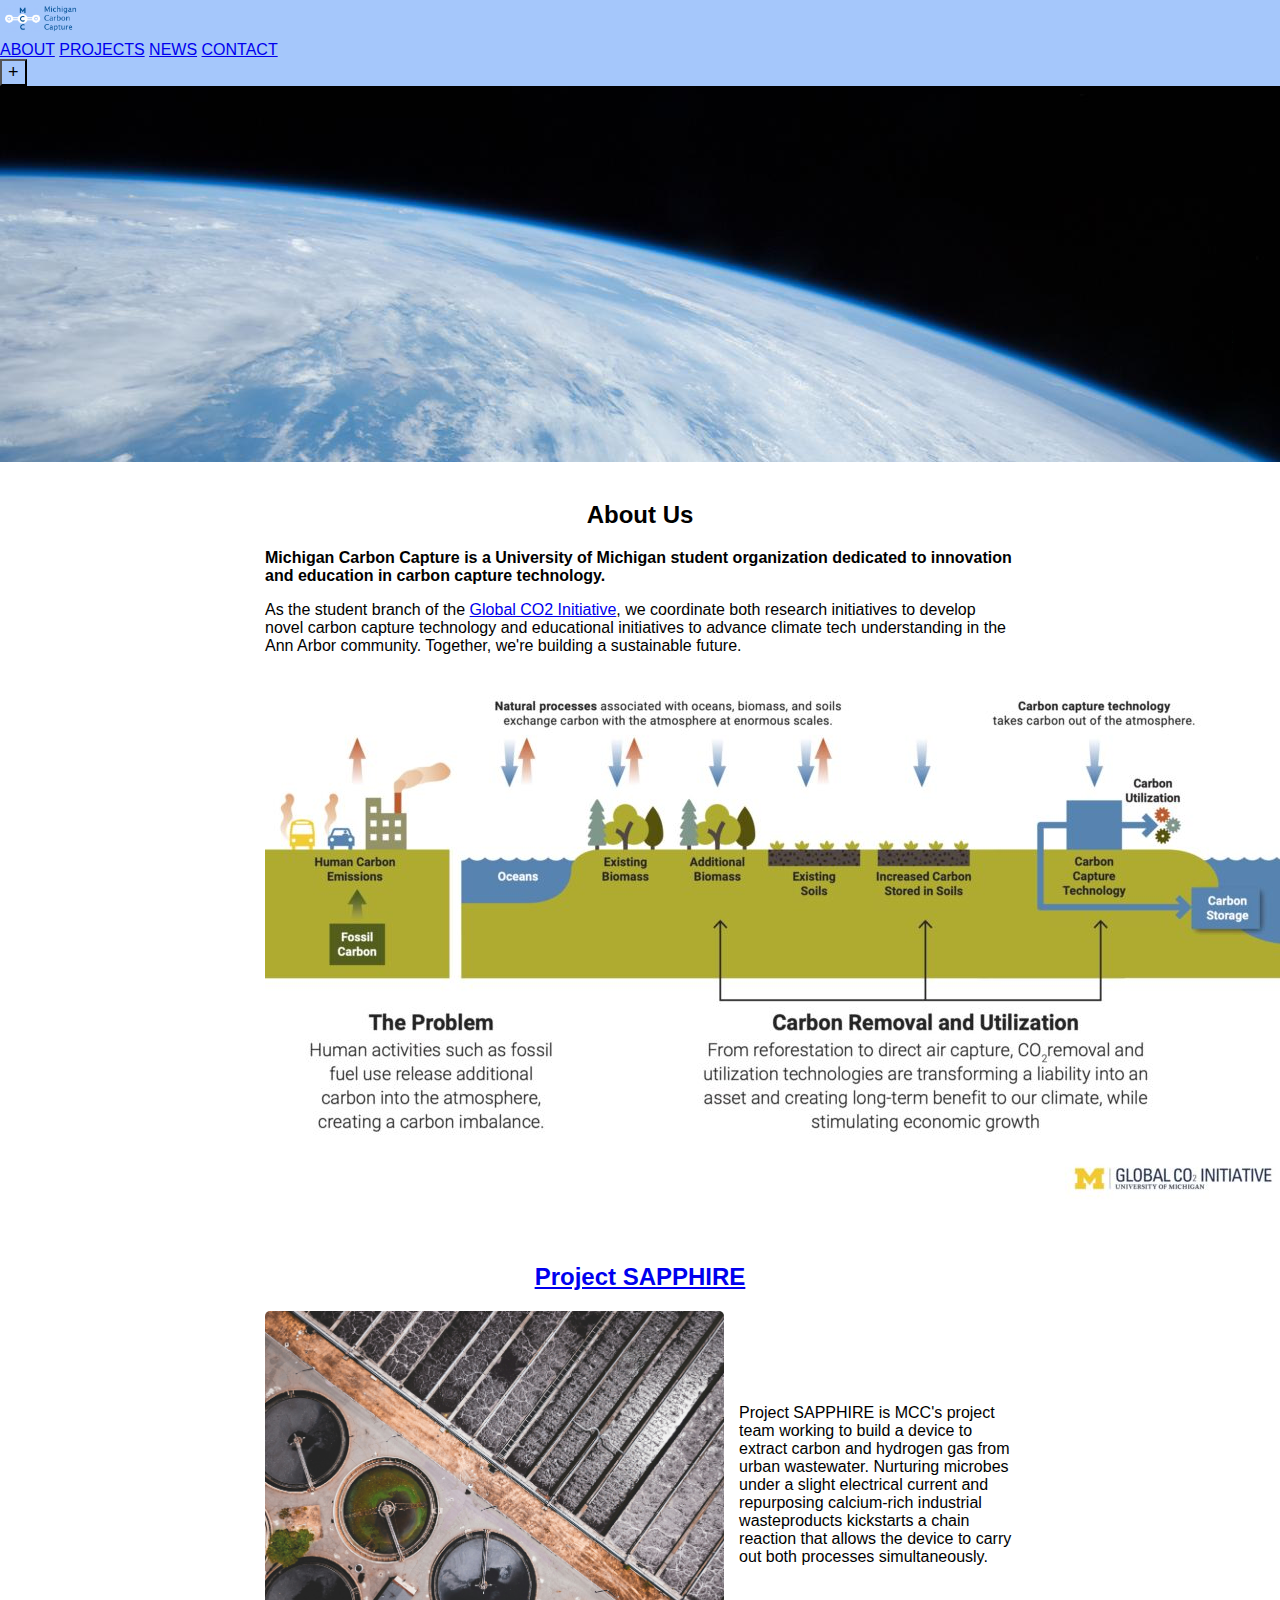
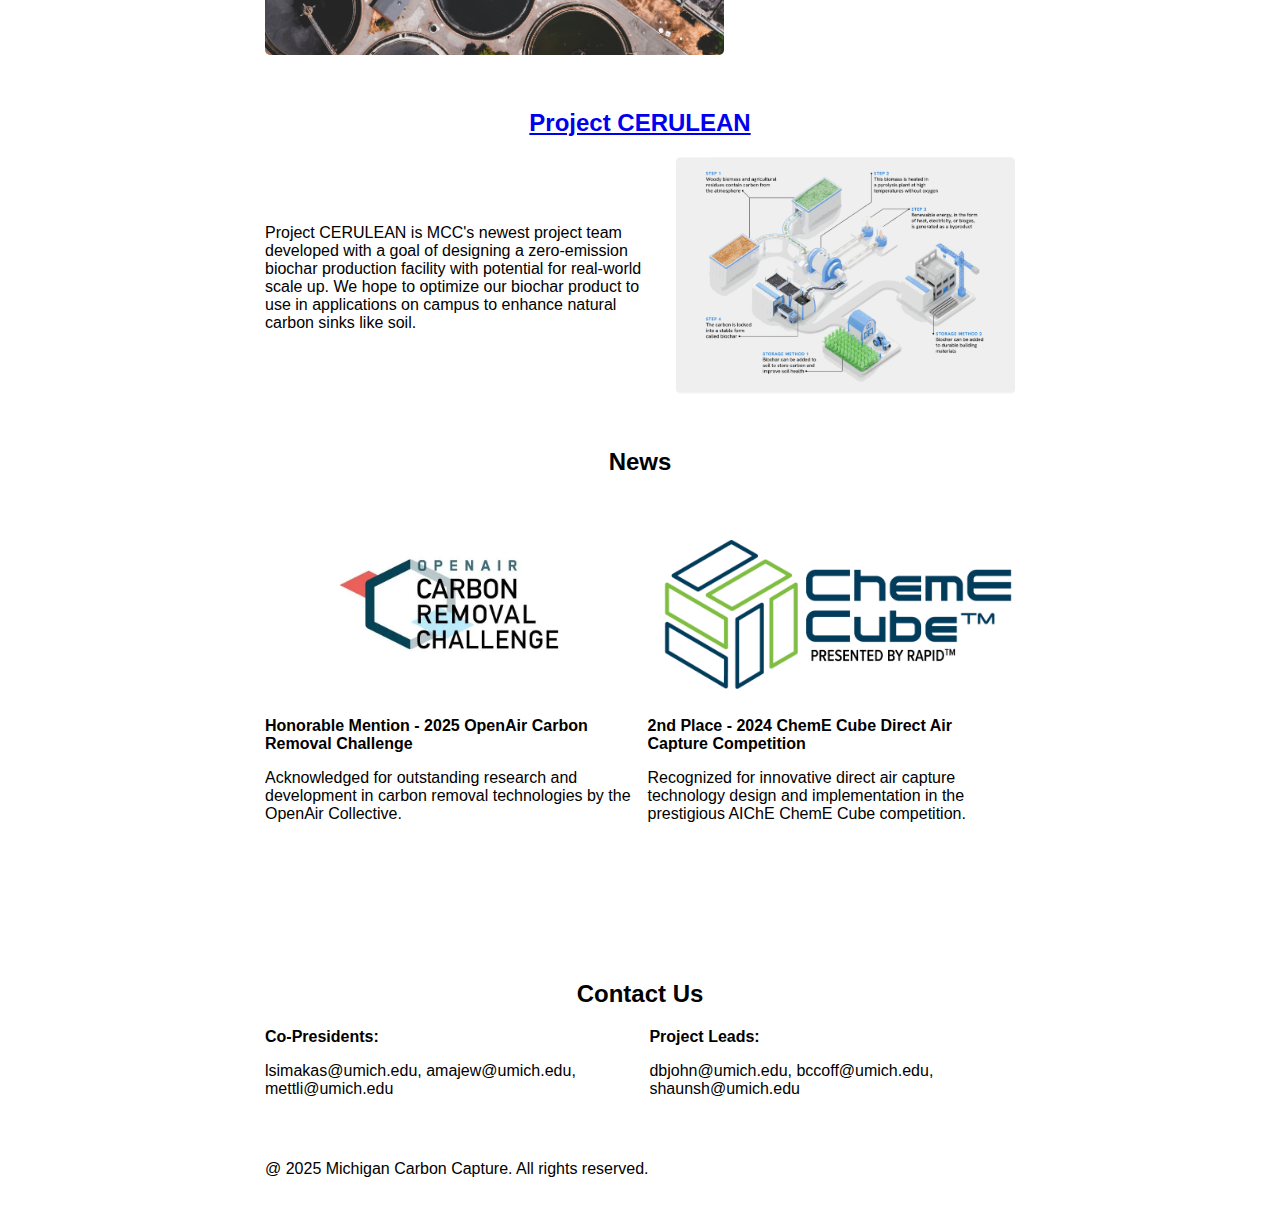
<file: index.html>
<!DOCTYPE html>
<html>
    <head>
        <title>Michigan Carbon Capture</title>
        <link rel="stylesheet" href="style.css">
        <link rel="icon" type="image/png" href="assets/mcc-logo.png">
        <meta name="viewport" content="width=device-width, initial-scale=1.0">
        <meta name="description" content="Michigan Carbon Capture is a University of Michigan student organization dedicated to innovation and education in carbon capture technology.">
        <meta name="author" content="Michigan Carbon Capture">

    </head>

    <body>
        <header>
            <nav id="nav">
                <a href="index.html"><img src="assets/mcc-named-logo.png"></a>
                <div id="navlinks">
                    <a href="#about">ABOUT</a>
                    <a href="/projects.html">PROJECTS</a>
                    <a href="#news">NEWS</a>
                    <a href="#contact">CONTACT</a>
                </div>
                <button id="hamburger">+</button>
            </nav>
            <!--div class="headbanner">
                <h1>Michigan Carbon Capture</h1>
            </div-->
            <img src="assets/narrowEarthView.png" class="banner">            
        </header>
        <main>
            <div>
            <section id="about" class="">
                <h2>About Us</h2>
                <b>Michigan Carbon Capture is a University of Michigan student organization dedicated to innovation and education in carbon capture technology.</b>
                <p>As the student branch of the <a href="https://www.globalco2initiative.org/">Global CO2 Initiative</a>, we coordinate both research initiatives to develop novel carbon capture technology and educational initiatives to advance climate tech understanding in the Ann Arbor community. Together, we're building a sustainable future.</p>
                <img src="assets/gci_CCUS.png">
            </section>
            </div>

            <div class="blue">
            <section id="projects">
                <a href="/sapphire.html"><h2>Project SAPPHIRE</h2></a>
                <div class="flex">
                    <div><img src="/assets/filtration-plant.jpg"></div>
                    <div><p>Project SAPPHIRE is MCC's project team working to build a device to extract carbon and hydrogen gas from urban wastewater. Nurturing microbes under a slight electrical current and repurposing calcium-rich industrial wasteproducts kickstarts a chain reaction that allows the device to carry out both processes simultaneously.</p></div>
                </div>
            </section>
            </div>

            <div>
            <section id="projects2">
                <a href="/cerulean.html"><h2>Project CERULEAN</h2></a>
                <div class="flex">
                    <div><p>Project CERULEAN is MCC's newest project team developed with a goal of designing a zero-emission biochar production facility with potential for real-world scale up. We hope to optimize our biochar product to use in applications on campus to enhance natural carbon sinks like soil.</p></div>
                    <div><img src="/assets/biocharDiagramMidSquare.png"></div>
                </div>
            </section>
            </div>

            <div class="blue">
            <section id="news">
                <h2>News</h2>
                <div class="cards">
                    <article>
                        <img src="assets/openair-logo.webp">
                        <b>Honorable Mention - 2025 OpenAir Carbon Removal Challenge</b>
                        <p>Acknowledged for outstanding research and development in carbon removal technologies by the OpenAir Collective.</p>
                    </article>
                    <article>
                        <img src="assets/cheme-cube-logo-white.png">
                        <b>2nd Place - 2024 ChemE Cube Direct Air Capture Competition</b>
                        <p>Recognized for innovative direct air capture technology design and implementation in the prestigious AIChE ChemE Cube competition.</p>
                    </article>
                </div>
            </section>
            </div>

            <div>
            <section id="contact">
                <h2>Contact Us</h2>
                <div class="flex">
                    <div>
                        <b>Co-Presidents:</b>
                        <p>lsimakas@umich.edu, amajew@umich.edu, mettli@umich.edu</p>
                    </div>
                    <div>
                        <b>Project Leads:</b>
                        <p>dbjohn@umich.edu, bccoff@umich.edu, shaunsh@umich.edu</p>
                    </div>
                    
                    <!--a href=""><button>Join our newsletter!</button></a-->
                </div>
            </section>
            </div>
        <script src="script.js"></script>
        </main>
    </body>
    <footer>
        <section>
        <p>@ 2025 Michigan Carbon Capture. All rights reserved.</p>
        </section>
    </footer>



</html>
</file>
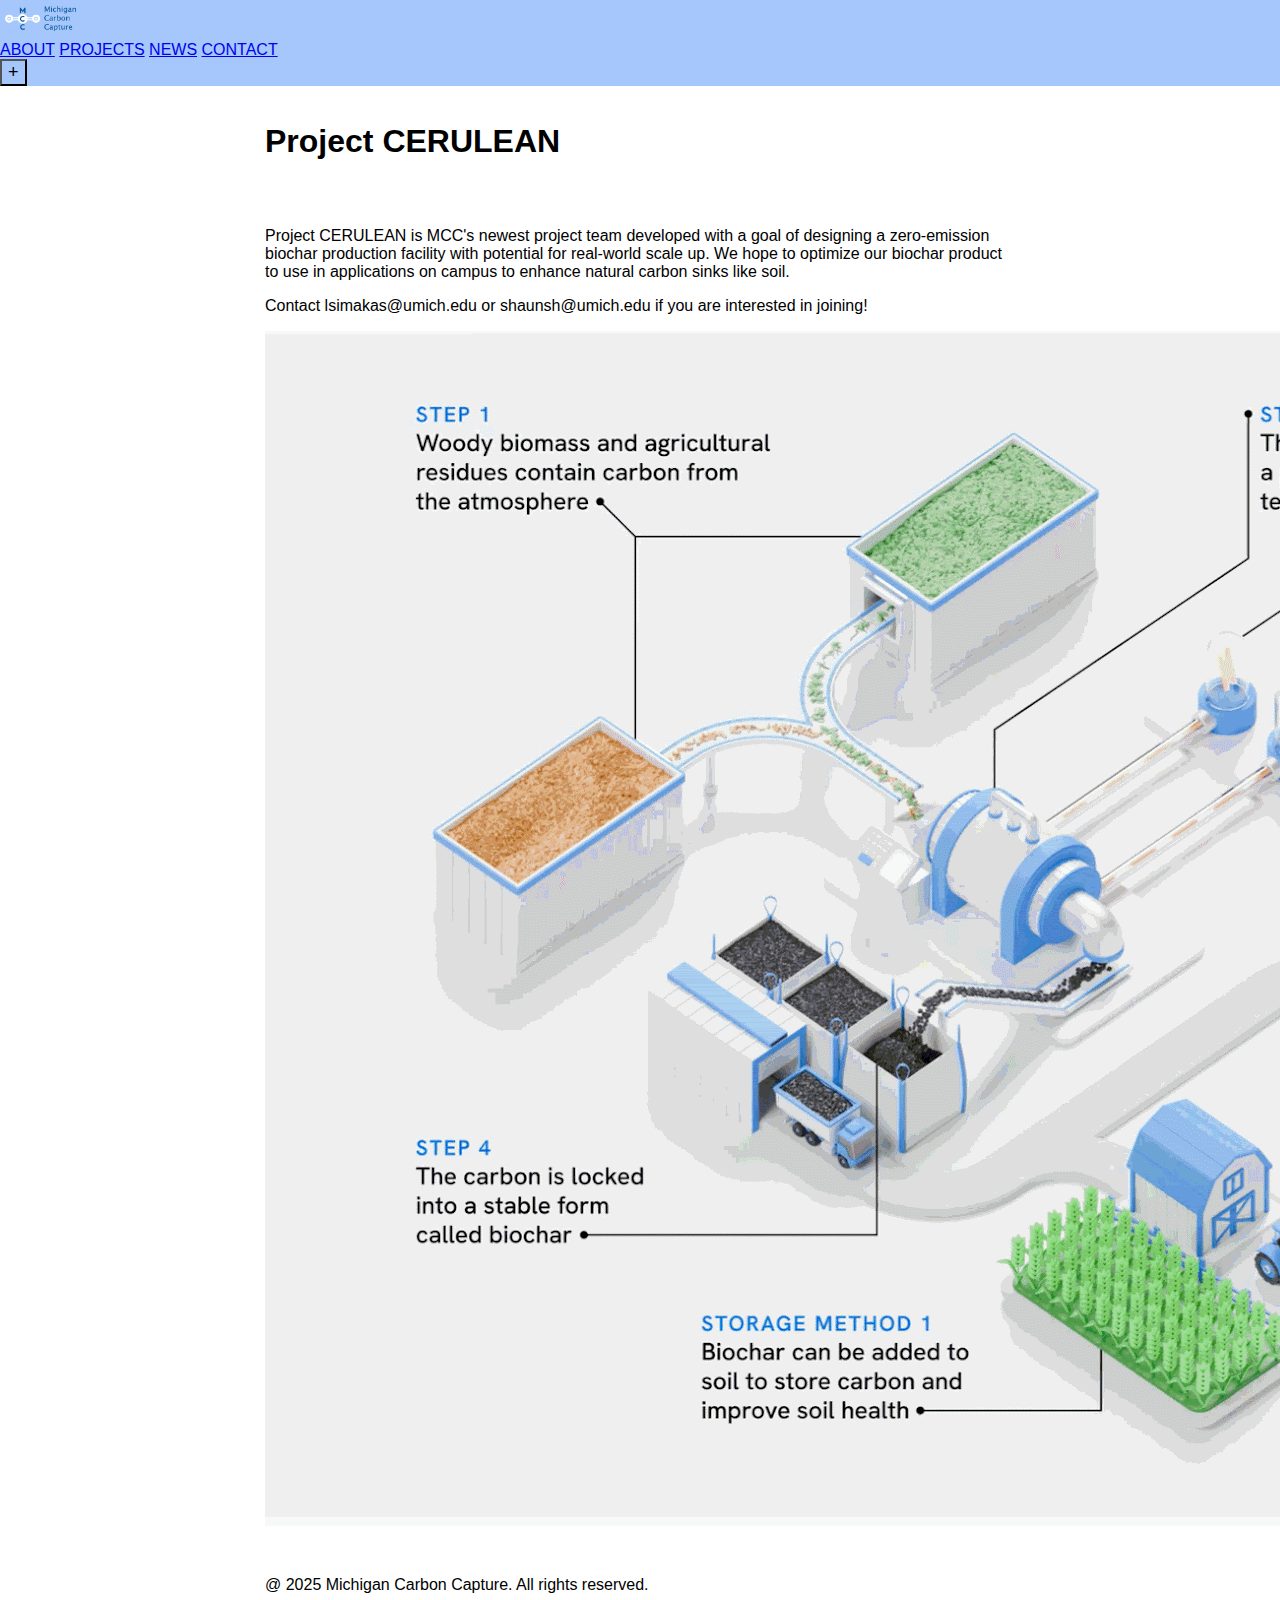
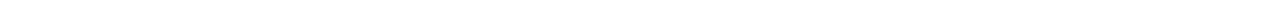
<file: cerulean.html>
<!DOCTYPE html>
<html>
    <head>
        <title>Project CERULEAN</title>
        <link rel="stylesheet" href="style.css">
        <link rel="icon" type="image/png" href="assets/mcc-logo.png">
        <meta name="viewport" content="width=device-width, initial-scale=1.0">
    </head>

    <body>
        <header>
            <nav id="nav">
                <a href="index.html"><img src="assets/mcc-named-logo.png"></a>
                <div id="navlinks">
                    <a href="index.html/#about">ABOUT</a>
                    <a href="/projects.html">PROJECTS</a>
                    <a href="index.html/#news">NEWS</a>
                    <a href="index.html/#contact">CONTACT</a>
                </div>
                <button id="hamburger">+</button>
            </nav>          
        </header>
        <main>
            <section>
                <h1>Project CERULEAN</h1>
            </section>
            <section>
                <p>Project CERULEAN is MCC's newest project team developed with a goal of designing a zero-emission biochar production facility with potential for real-world scale up. We hope to optimize our biochar product to use in applications on campus to enhance natural carbon sinks like soil.</p>
                <p>Contact lsimakas@umich.edu or shaunsh@umich.edu if you are interested in joining!</p>
                <img src="assets/biocharDiagramMidSquare.png">
            </section>  
        </main>
    </body>
    <footer>
        <section>
        <p>@ 2025 Michigan Carbon Capture. All rights reserved.</p>
        </section>
    </footer>
</html>
</file>
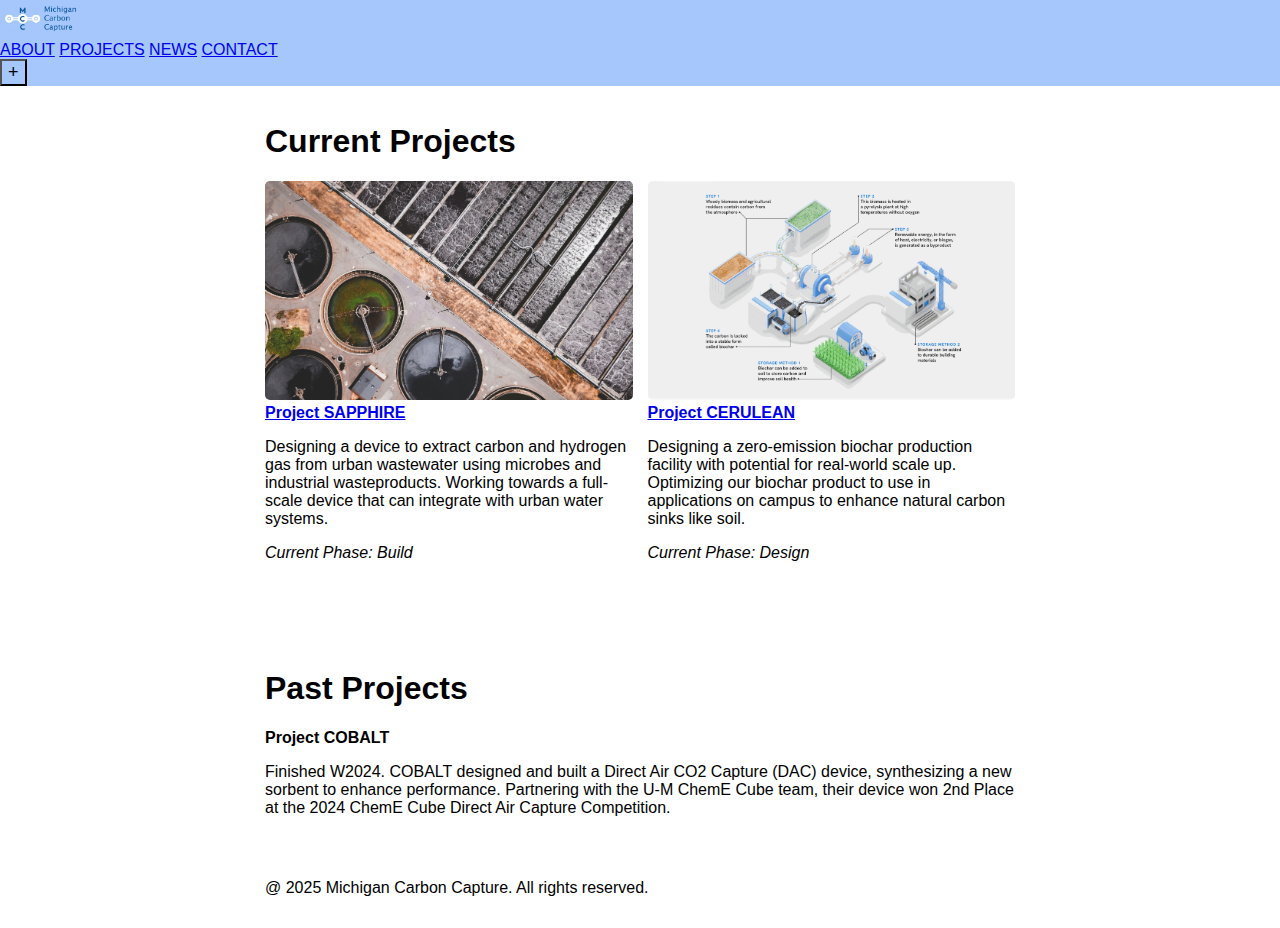
<file: projects.html>
<!DOCTYPE html>
<html>
    <head>
        <title>Projects MCC</title>
        <link rel="stylesheet" href="style.css">
        <link rel="icon" type="image/png" href="assets/mcc-logo.png">
        <meta name="viewport" content="width=device-width, initial-scale=1.0">
    </head>

    <body>
        <header>
            <nav id="nav">
                <a href="index.html"><img src="assets/mcc-named-logo.png"></a>
                <div id="navlinks">
                    <a href="#index.html/about">ABOUT</a>
                    <a href="/projects.html">PROJECTS</a>
                    <a href="index.html/#news">NEWS</a>
                    <a href="index.html/#contact">CONTACT</a>
                </div>
                <button id="hamburger">+</button>
            </nav>
        </header>
        <main>
            <section>
                <h1>Current Projects</h1>
                <div class="cards">
                    <article>
                        <a href="/sapphire.html">
                        <img src="assets/filtration-plant.jpg">
                        <b>Project SAPPHIRE</b></a>
                        <p>Designing a device to extract carbon and hydrogen gas from urban wastewater using microbes and industrial wasteproducts. Working towards a full-scale device that can integrate with urban water systems.</p>
                        <i>Current Phase: Build</i>
                    </article>
                    <article>
                        <a href="/cerulean.html">
                        <img src="assets/biocharDiagram.png">
                        <b>Project CERULEAN</b></a>
                        <p>Designing a zero-emission biochar production facility with potential for real-world scale up. Optimizing our biochar product to use in applications on campus to enhance natural carbon sinks like soil.</p>
                        <i>Current Phase: Design</i>
                    </article>
                </div>
            </section>
            <section>
                <h1>Past Projects</h1>
                <p><b>Project COBALT</b></p>
                <p>Finished W2024. COBALT designed and built a Direct Air CO2 Capture (DAC) device, synthesizing a new sorbent to enhance performance. Partnering with the U-M ChemE Cube team, their device won 2nd Place at the 2024 ChemE Cube Direct Air Capture Competition.</p>
            </section>
        </main>
    </body>
    <footer>
        <section>
        <p>@ 2025 Michigan Carbon Capture. All rights reserved.</p>
        </section>
    </footer>
</html>
</file>
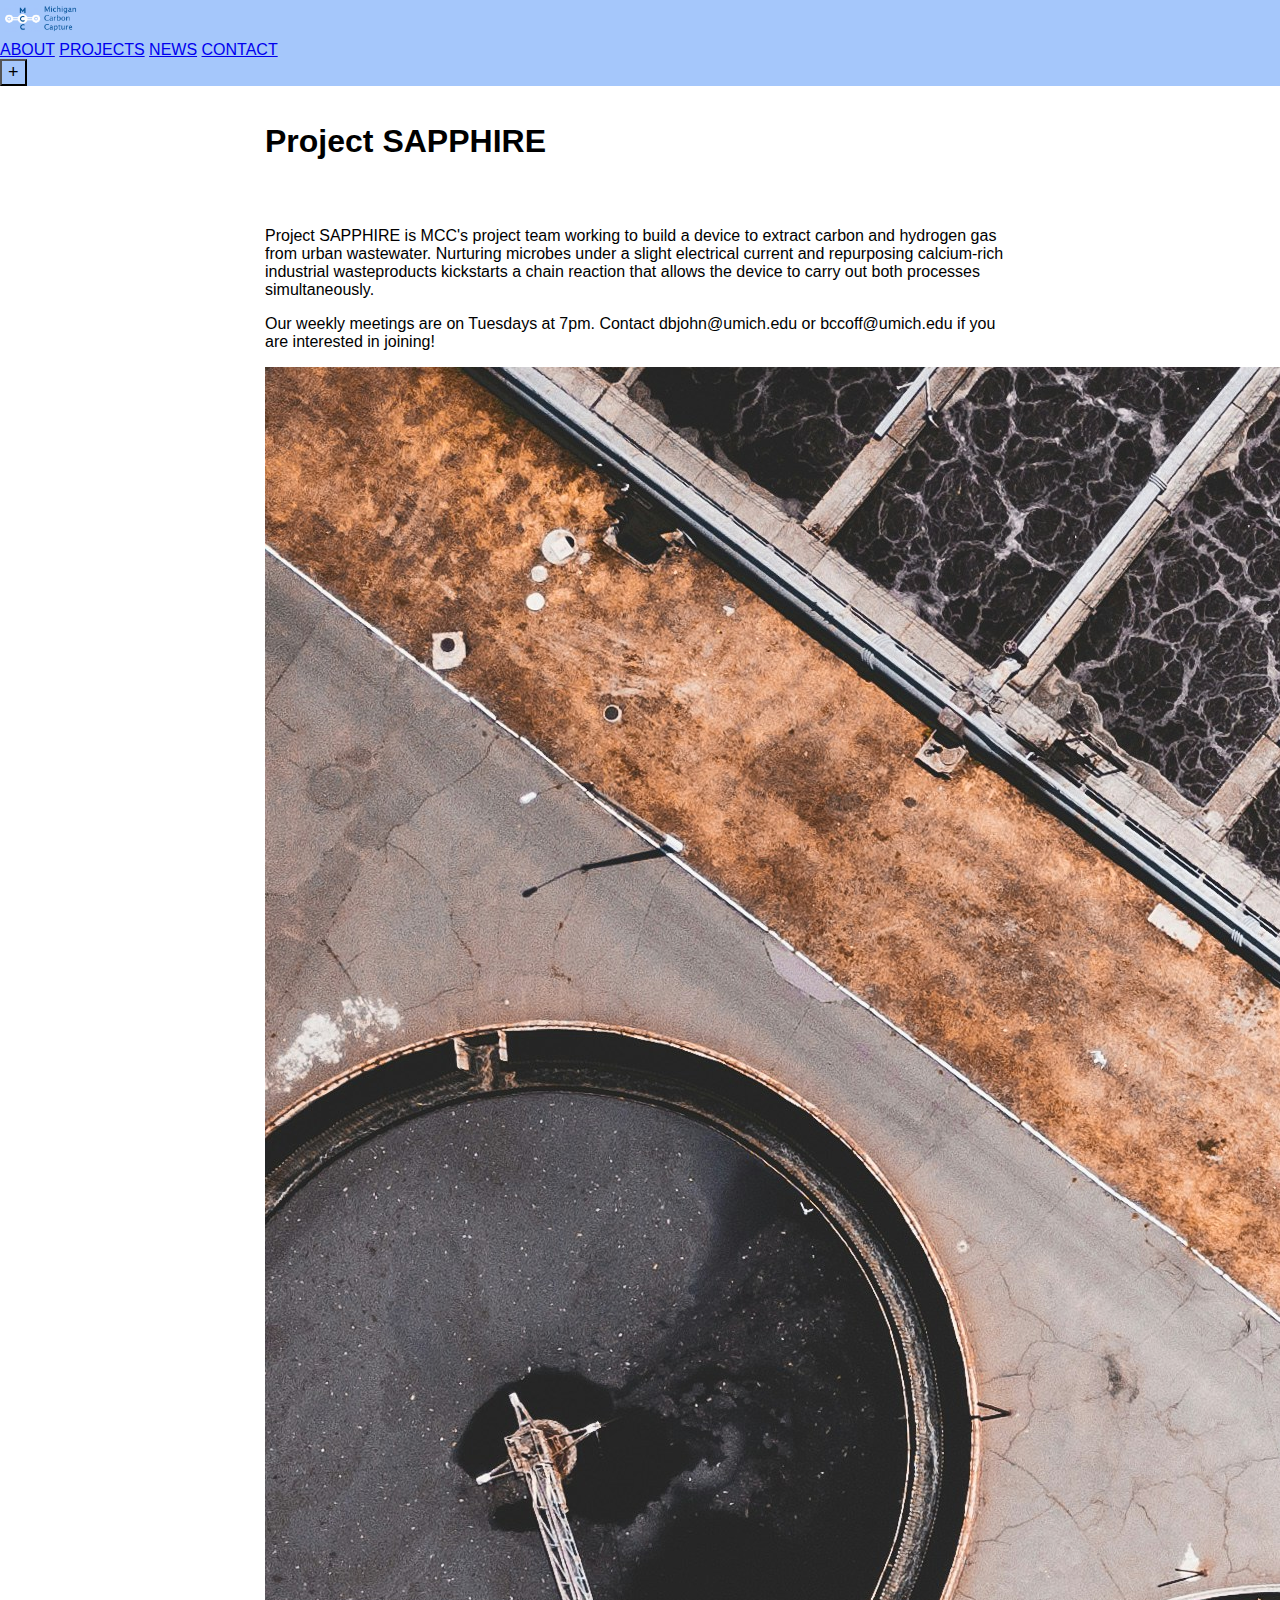
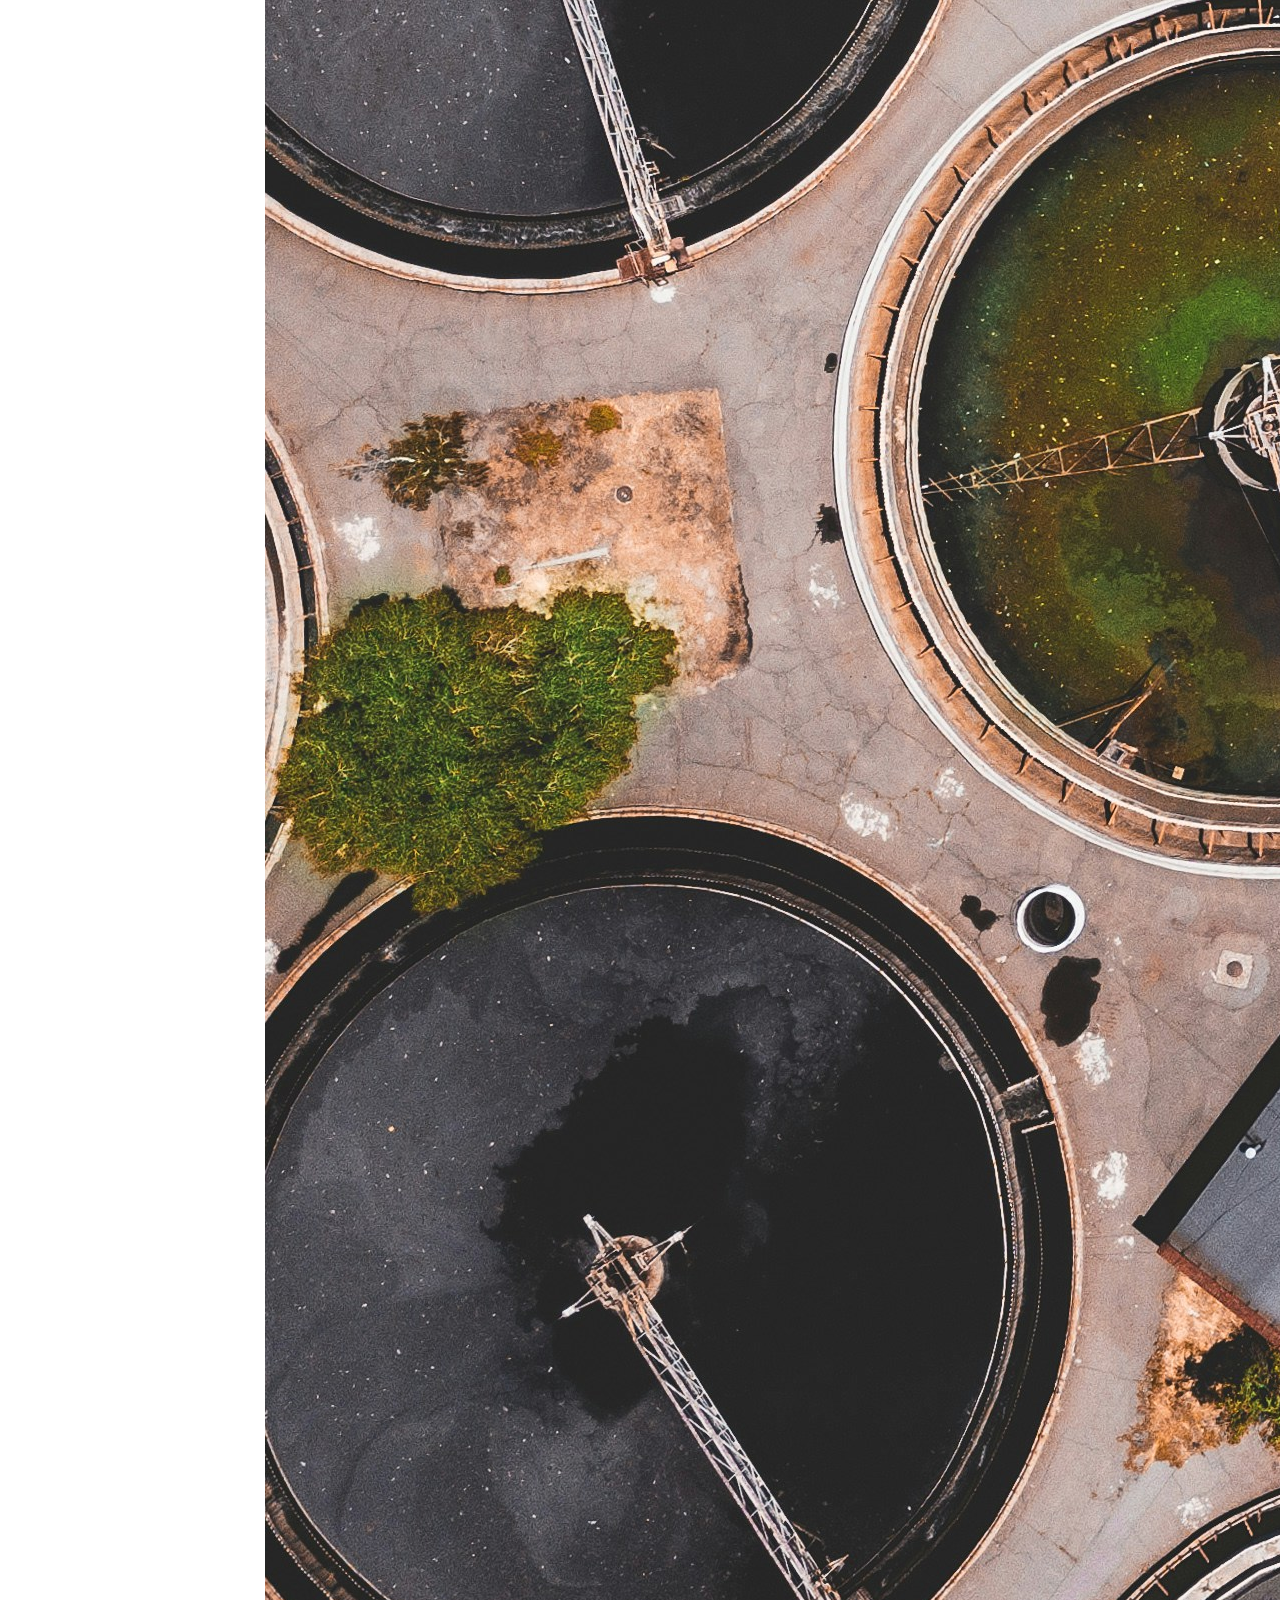
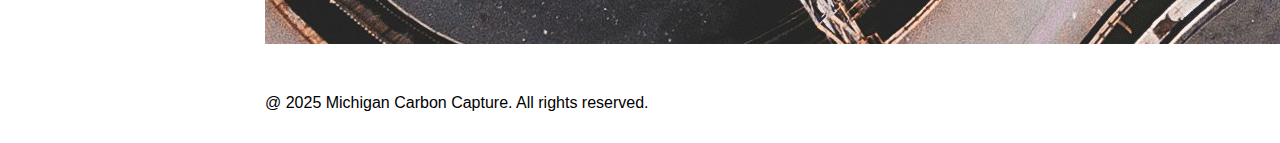
<file: sapphire.html>
<!DOCTYPE html>
<html>
    <head>
        <title>Project SAPPHIRE</title>
        <link rel="stylesheet" href="style.css">
        <link rel="icon" type="image/png" href="assets/mcc-logo.png">
        <meta name="viewport" content="width=device-width, initial-scale=1.0">
    </head>

    <body>
        <header>
            <nav id="nav">
                <a href="index.html"><img src="assets/mcc-named-logo.png"></a>
                <div id="navlinks">
                    <a href="index.html/#about">ABOUT</a>
                    <a href="/projects.html">PROJECTS</a>
                    <a href="index.html/#news">NEWS</a>
                    <a href="index.html/#contact">CONTACT</a>
                </div>
                <button id="hamburger">+</button>
            </nav>          
        </header>
        <main>
            <section>
                <h1>Project SAPPHIRE</h1>
            </section>
            <section>
                <p>Project SAPPHIRE is MCC's project team working to build a device to extract carbon and hydrogen gas from urban wastewater. Nurturing microbes under a slight electrical current and repurposing calcium-rich industrial wasteproducts kickstarts a chain reaction that allows the device to carry out both processes simultaneously.</p>
                <p>Our weekly meetings are on Tuesdays at 7pm. Contact dbjohn@umich.edu or bccoff@umich.edu if you are interested in joining!</p>
                <img src="assets/filtration-plant.jpg">
            </section>  
        </main>
    </body>
    <footer>
        <section>
        <p>@ 2025 Michigan Carbon Capture. All rights reserved.</p>
        </section>
    </footer>
</html>
</file>
<file: style.css>
body {
    font-family:Verdana, Geneva, Tahoma, sans-serif;
    margin:0;
    padding:0;
}

section {
    max-width:750px;
    margin:auto;
    padding:15px 5px;
}

#nav {
    background-color: #a5c7fb;
}
#nav img {
    width:80px;
}

.banner {
    width:100%;
    height:auto;
}

h2 {
    text-align: center;
}

.cards {
    display: grid;
    grid-template-columns: repeat(auto-fit, minmax(250px, 1fr)); /*allows for resizing*/
    gap: 15px;
    overflow: hidden;

}
.cards img {
    width: 100%;
    height: 50%;
    object-fit: cover;
    object-position: center;
    border-radius:5px;
}

.flex {
    display:flex;
    align-items:center;
    justify-content:center;
    gap:15px;
    flex-wrap:nowrap;
}
.flex img {
    width:100%;
    height:auto;
    object-position:center;
    border-radius:5px;
}

.dark {
    background-color:#a5c7fb;
}

.buttoncontainer{
    flex-wrap:wrap;
}

button {
    font-family:Verdana, Geneva, Tahoma, sans-serif;
    font-size:1.125rem;
    background-color:transparent;
}
</file>
